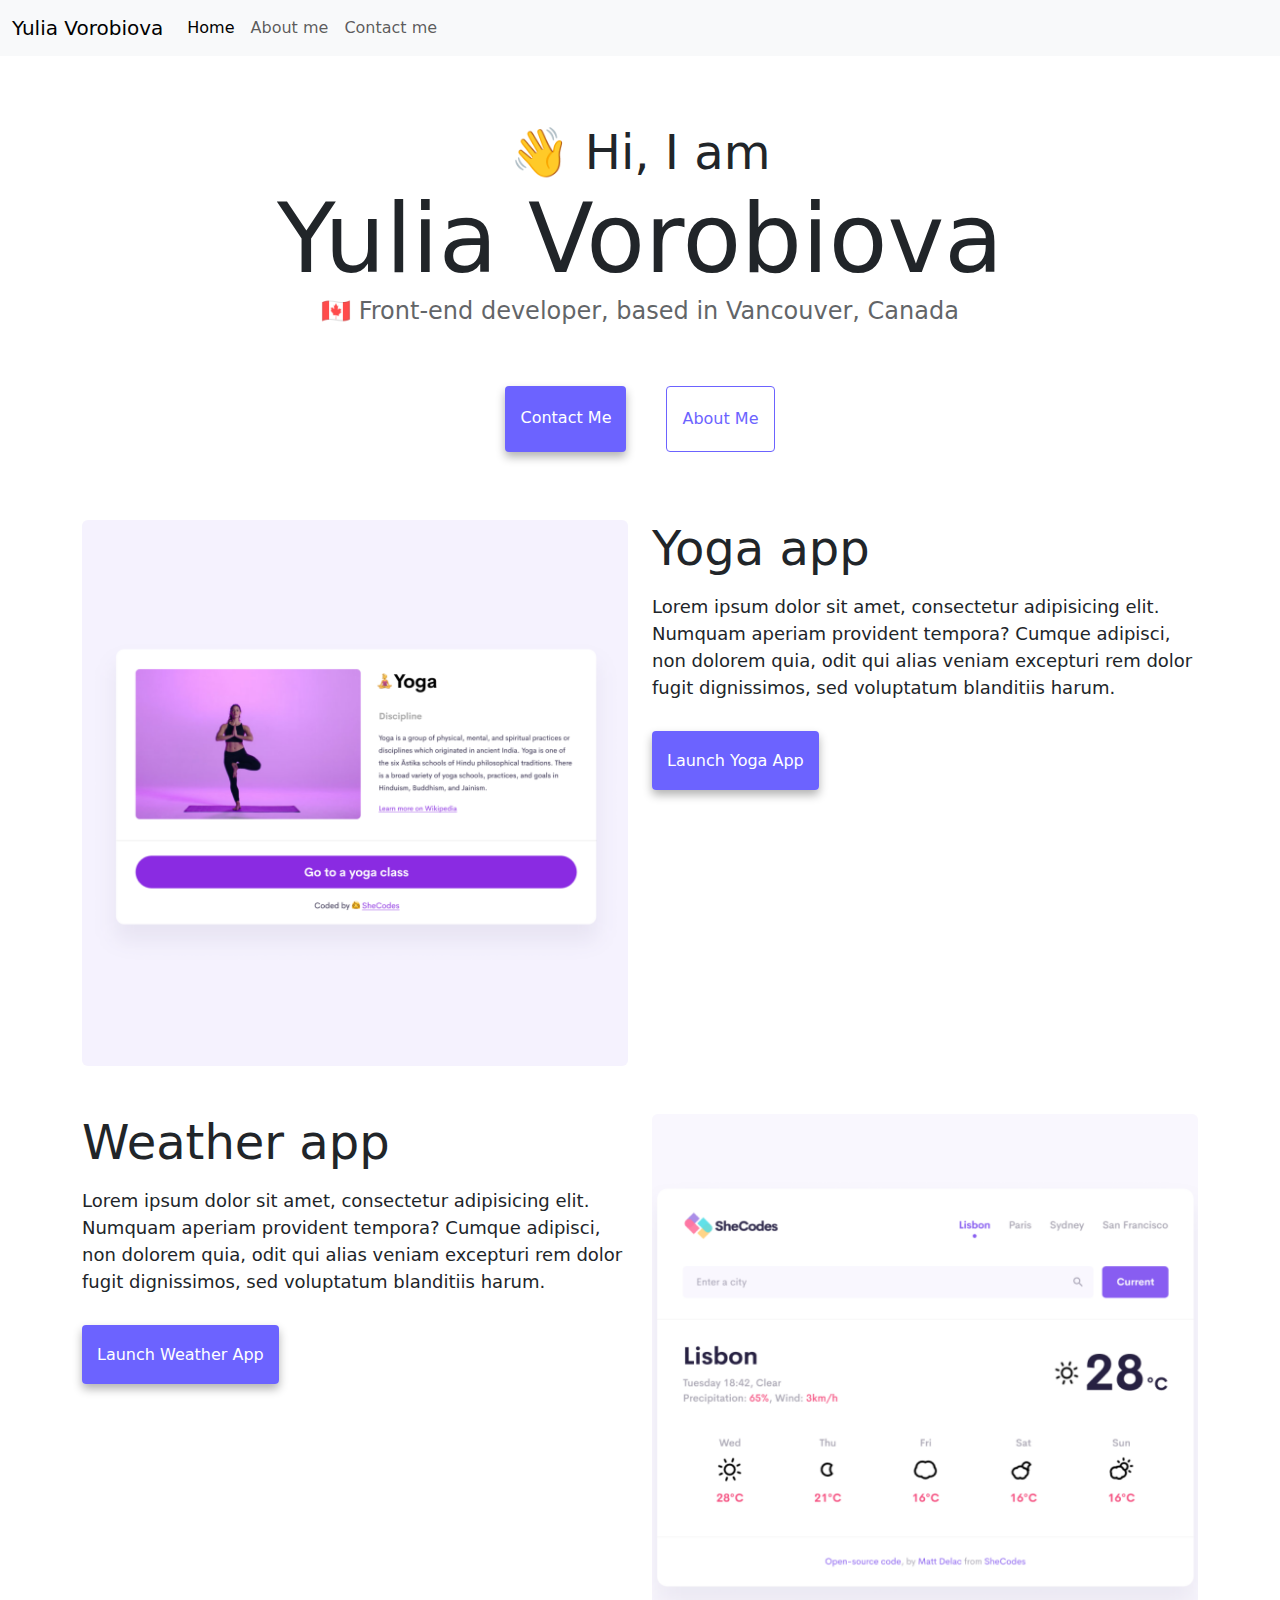
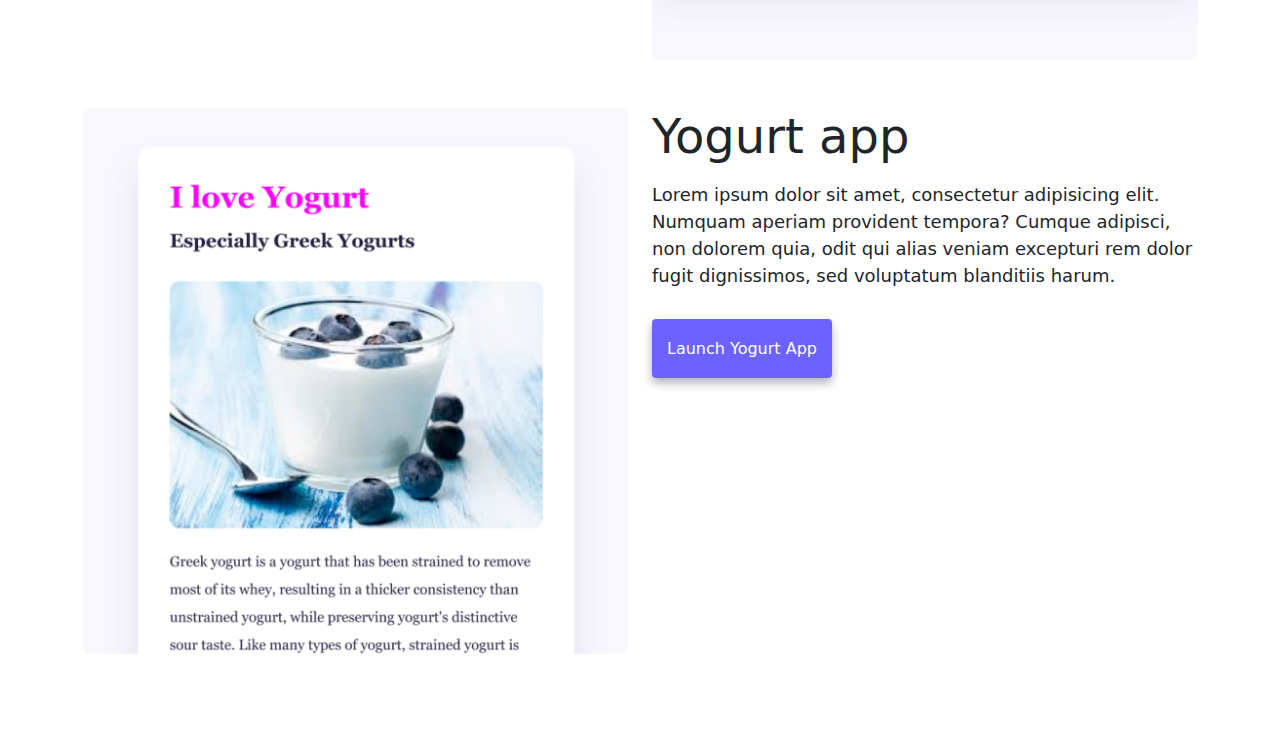
<file: index.html>
<!DOCTYPE html>
<html lang="en">
  <head>
    <meta charset="UTF-8" />
    <meta http-equiv="X-UA-Compatible" content="IE=edge" />
    <meta name="viewport" content="width=device-width, initial-scale=1.0" />
    <meta
      name="description"
      content="Yulia Vorobiova is a front-end developer based in Vancouver, you can see her projects on this page"
    />
    <title>Front-end developer - Yulia Vorobiova</title>
    <link
      rel="stylesheet"
      href="https://cdn.jsdelivr.net/npm/bootstrap@5.3.0-alpha3/dist/css/bootstrap.min.css"
    />
    <script src="https://cdn.jsdelivr.net/npm/bootstrap@5.3.0-alpha3/dist/js/bootstrap.bundle.min.js"></script>
    <link rel="stylesheet" href="/styles/styles.css" />
  </head>
  <body>
    <nav class="navbar navbar-expand-lg bg-body-tertiary fixed-top">
      <div class="container-fluid">
        <a class="navbar-brand" href="/" title="Homepage">Yulia Vorobiova</a>
        <button
          class="navbar-toggler"
          type="button"
          data-bs-toggle="collapse"
          data-bs-target="#navbarNav"
          aria-controls="navbarNav"
          aria-expanded="false"
          aria-label="Toggle navigation"
        >
          <span class="navbar-toggler-icon"></span>
        </button>
        <div class="collapse navbar-collapse" id="navbarNav">
          <ul class="navbar-nav">
            <li class="nav-item">
              <a
                class="nav-link active"
                aria-current="page"
                href="/"
                title="Homepage"
                >Home</a
              >
            </li>
            <li class="nav-item">
              <a
                class="nav-link"
                href="/about.html"
                title="About Yulia Vorobiova"
                >About me</a
              >
            </li>
            <li class="nav-item">
              <a
                class="nav-link"
                href="about.me#contact"
                title="Contact Yulia Vorobiova"
                >Contact me</a
              >
            </li>
          </ul>
        </div>
      </div>
    </nav>
    <br />
    <h2 class="text-center">👋 Hi, I am</h2>
    <h1 class="text-center">Yulia Vorobiova</h1>
    <h3 class="text-center">
      🇨🇦 Front-end developer, based in Vancouver, Canada
    </h3>
    <div class="navigation-links mb-5">
      <a href="/about.html#contact" class="primary-link">Contact me</a>
      <a href="/about.html" class="secondary-link">About me</a>
    </div>
    <div class="container">
      <div class="row">
        <div class="col-sm-6">
          <img
            src="/images/yoga.png"
            class="img-fluid rounded d-none d-sm-block"
            alt="Yoga application"
          />
        </div>
        <div class="col-sm-6">
          <h2 class="mb-3">Yoga app</h2>
          <p>
            Lorem ipsum dolor sit amet, consectetur adipisicing elit. Numquam
            aperiam provident tempora? Cumque adipisci, non dolorem quia, odit
            qui alias veniam excepturi rem dolor fugit dignissimos, sed
            voluptatum blanditiis harum.
          </p>
          <div class="mt-5 mb-5">
            <a
              href="#"
              class="primary-link project-link"
              title="yoga application"
              >Launch Yoga App</a
            >
          </div>
        </div>
      </div>
      <div class="row mt-5">
        <div class="col-sm-6">
          <h2 class="mb-3">Weather app</h2>
          <p>
            Lorem ipsum dolor sit amet, consectetur adipisicing elit. Numquam
            aperiam provident tempora? Cumque adipisci, non dolorem quia, odit
            qui alias veniam excepturi rem dolor fugit dignissimos, sed
            voluptatum blanditiis harum.
          </p>
          <div class="mt-5 mb-5">
            <a
              href="#"
              class="primary-link project-link"
              title="weather application"
              >Launch Weather App</a
            >
          </div>
        </div>
        <div class="col-sm-6">
          <img
            src="/images/weather.png"
            class="img-fluid rounded d-none d-sm-block"
            alt="weather application"
          />
        </div>
      </div>
      <div class="row mt-5">
        <div class="col-sm-6">
          <img
            src="/images/yogurt.png"
            class="img-fluid rounded d-none d-sm-block"
            alt="Yogurt application"
          />
        </div>
        <div class="col-sm-6">
          <h2 class="mb-3">Yogurt app</h2>
          <p>
            Lorem ipsum dolor sit amet, consectetur adipisicing elit. Numquam
            aperiam provident tempora? Cumque adipisci, non dolorem quia, odit
            qui alias veniam excepturi rem dolor fugit dignissimos, sed
            voluptatum blanditiis harum.
          </p>
          <div class="mt-5">
            <a
              href="#"
              class="primary-link project-link"
              title="yogurt application"
              >Launch Yogurt App</a
            >
          </div>
        </div>
      </div>
    </div>
  </body>
</html>
</file>
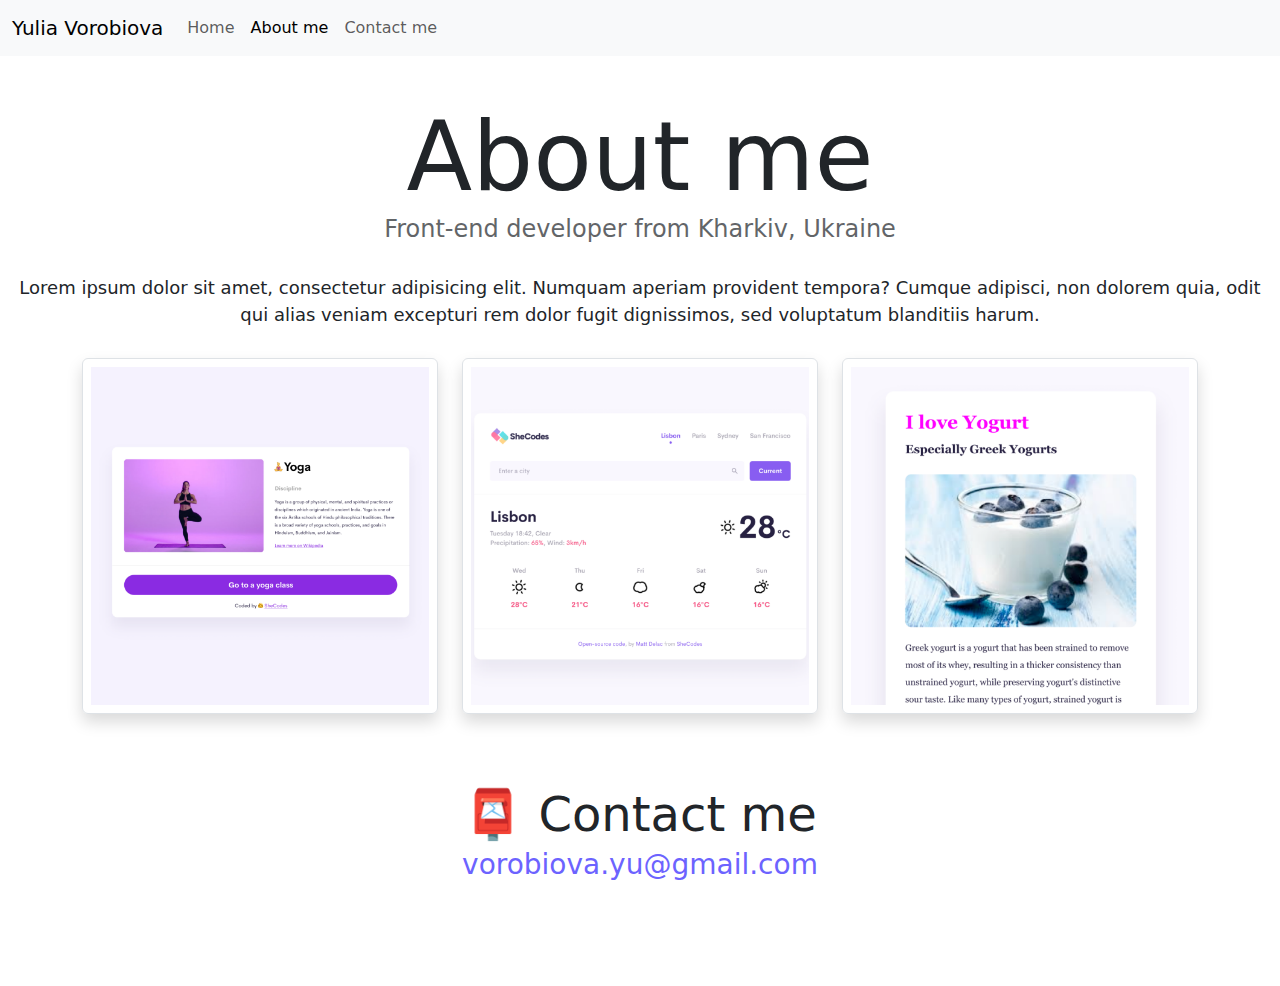
<file: about.html>
<!DOCTYPE html>
<html lang="en">
  <head>
    <meta charset="UTF-8" />
    <meta http-equiv="X-UA-Compatible" content="IE=edge" />
    <meta name="viewport" content="width=device-width, initial-scale=1.0" />
    <link
      rel="stylesheet"
      href="https://cdn.jsdelivr.net/npm/bootstrap@5.3.0-alpha3/dist/css/bootstrap.min.css"
    />
    <script src="https://cdn.jsdelivr.net/npm/bootstrap@5.3.0-alpha3/dist/js/bootstrap.bundle.min.js"></script>
    <link rel="stylesheet" href="/styles/styles.css" />
    <meta
      name="description"
      content="About Yulia Vorobiova, a front-end developer from Ukraine, contact her by the email link on this page"
    />
    <title>About Yulia Vorobiova</title>
  </head>
  <body>
    <nav class="navbar navbar-expand-lg bg-body-tertiary fixed-top">
      <div class="container-fluid">
        <a class="navbar-brand" href="/" title="Homepage">Yulia Vorobiova</a>
        <button
          class="navbar-toggler"
          type="button"
          data-bs-toggle="collapse"
          data-bs-target="#navbarNav"
          aria-controls="navbarNav"
          aria-expanded="false"
          aria-label="Toggle navigation"
        >
          <span class="navbar-toggler-icon"></span>
        </button>
        <div class="collapse navbar-collapse" id="navbarNav">
          <ul class="navbar-nav">
            <li class="nav-item">
              <a class="nav-link" aria-current="page" href="/" title="Homepage"
                >Home</a
              >
            </li>
            <li class="nav-item">
              <a
                class="nav-link active"
                href="/about.html"
                class="primary-link"
                title="About Yulia Vorobiova"
                >About me</a
              >
            </li>
            <li class="nav-item">
              <a
                class="nav-link"
                href="/about.me#contact"
                title="Contact Yulia Vorobiova"
                >Contact me</a
              >
            </li>
          </ul>
        </div>
      </div>
    </nav>
    <h1 class="text-center">About me</h1>
    <h3 class="text-center">Front-end developer from Kharkiv, Ukraine</h3>
    <div class="about-paragraphs text-center">
      <p>
        Lorem ipsum dolor sit amet, consectetur adipisicing elit. Numquam
        aperiam provident tempora? Cumque adipisci, non dolorem quia, odit qui
        alias veniam excepturi rem dolor fugit dignissimos, sed voluptatum
        blanditiis harum.
      </p>
    </div>
    <div class="container mb-5">
      <div class="row">
        <div class="col-sm-4">
          <img
            src="/images/yoga.png"
            class="img-fluid rounded shadow p-2 mb-4 border"
            alt="Yoga application"
          />
        </div>
        <div class="col-sm-4">
          <img
            src="/images/weather.png"
            class="img-fluid rounded shadow p-2 mb-4 border"
            alt="Weather application"
          />
        </div>
        <div class="col-sm-4">
          <img
            src="/images/yogurt.png"
            class="img-fluid rounded shadow p-2 mb-4 border"
            alt="yogurt application"
          />
        </div>
      </div>
    </div>
    <div id="contact">
      <h2 class="text-center">📮 Contact me</h2>
      <a
        href="mailto:vorobiova.yu@gmail.com"
        class="email-link"
        title="Email Yulia Vorobiova"
      >
        vorobiova.yu@gmail.com
      </a>
    </div>
  </body>
</html>
</file>
<file: styles/styles.css>
:root {
  --primary-color: #6c63ff;
  --secondary-color: #f5f2fe;
  --box-shadow: 0 5px 10px rgba(0, 0, 0, 0.3);
}

body {
  margin: 100px 0;
}

h1,
h2,
h3 {
  margin: 0;
}

h1 {
  font-size: 96px;
}

h2 {
  font-size: 48px;
}

h3 {
  font-size: 24px;
  opacity: 0.7;
}

p {
  font-size: 18px;
  line-height: 1.5;
}

.navigation-links {
  display: flex;
  margin-top: 40px;
  justify-content: center;
}

.navigation-links a {
  margin: 20px;
}

.about-paragraphs {
  margin: 30px 0;
}

.about-paragraphs p {
  margin: 10px;
}

.email-link {
  display: flex;
  justify-content: center;
  color: var(--primary-color);
  font-size: 28px;
  text-decoration: none;
}

.email-link:hover {
  text-decoration: underline;
}

.primary-link {
  border-radius: 4px;
  padding: 20px 15px;
  text-decoration: none;
  color: white;
  text-transform: capitalize;
  background: var(--primary-color);
  box-shadow: var(--box-shadow);
}

.primary-link:hover {
  color: #ffcefe;
}

.secondary-link {
  border-radius: 4px;
  padding: 20px 15px;
  text-decoration: none;
  text-transform: capitalize;
  color: var(--primary-color);
  border: 1px solid var(--primary-color);
}

@media (max-width: 576px) {
  h1 {
    font-size: 48px;
    line-height: 1.5;
  }

  h2 {
    font-size: 32px;
    text-align: center;
  }

  h3 {
    font-size: 20px;
  }

  p {
    font-size: 16px;
    text-align: center;
  }

  .project-link {
    display: block;
    text-align: center;
    margin: 0 20px;
  }
}
</file>
